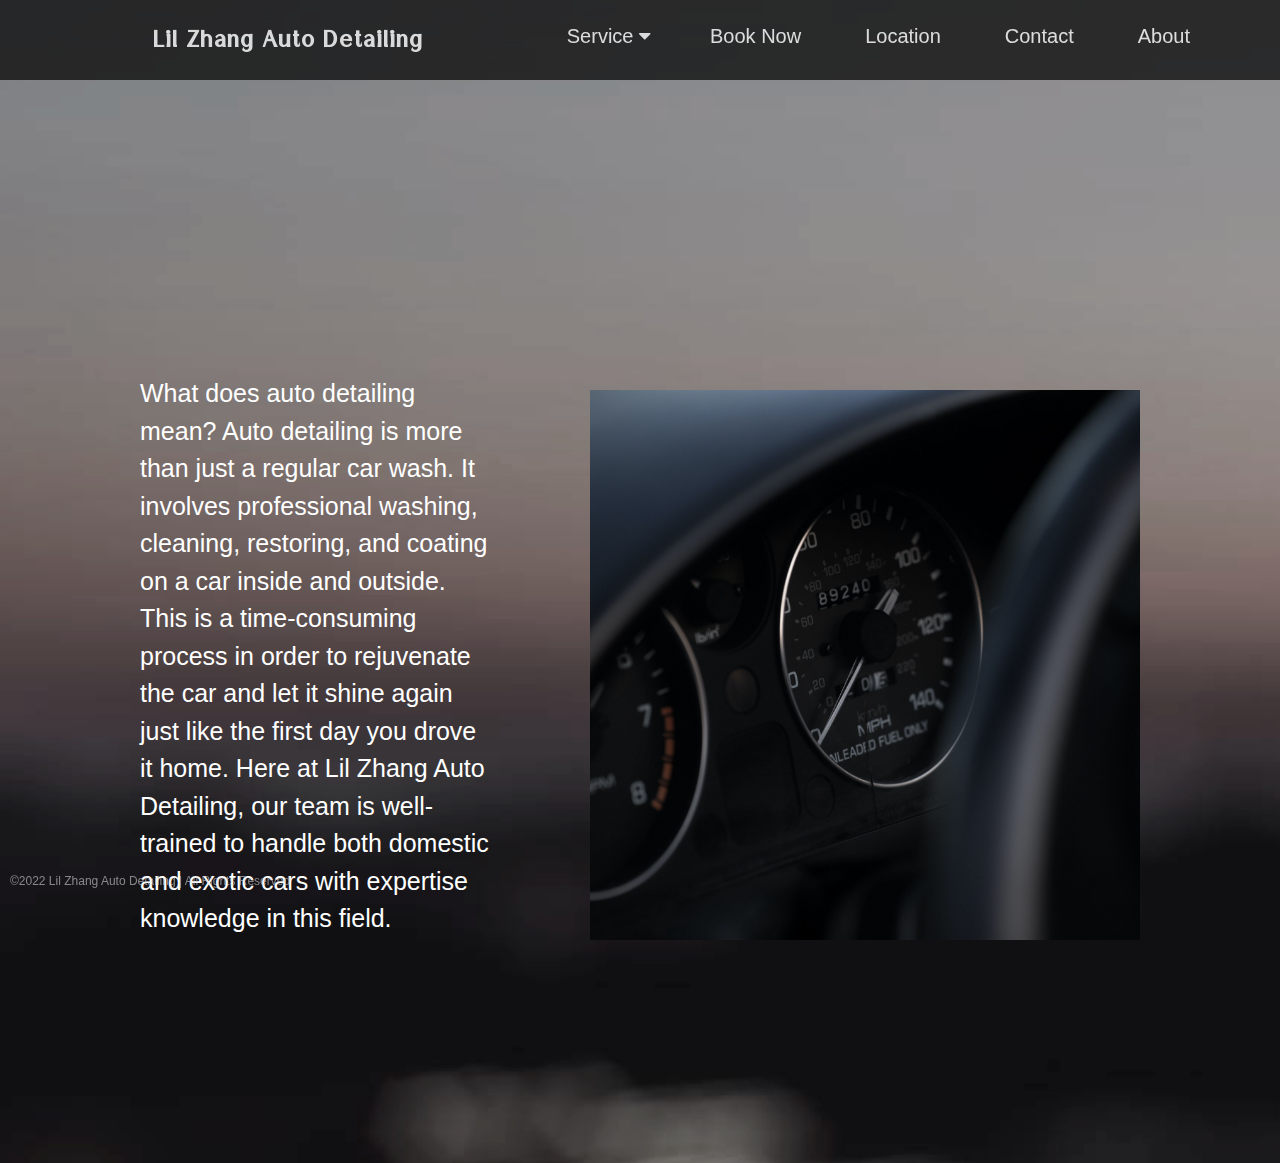
<file: index.html>
<!DOCTYPE html PUBLIC>
<html>

<head>
	<title>Lil Zhang Auto Detailing</title>
	<meta name="viewport" content="width=device-width, initial-scale=1" http-equiv="content-type" content="text/html; charset=utf-8" />
	<link href="css/master.css" rel="stylesheet" type="text/css" />
	<link href="https://cdnjs.cloudflare.com/ajax/libs/font-awesome/4.7.0/css/font-awesome.min.css" rel="stylesheet" type="text/css">
	<script src="scripts/rotating.js"></script>
</head>

<body onload="startRotation()">
	<div class="banner">
		<a href="http://www.zhangauto.com/"><img src="images\banner\banner.png" class="title"/></a>
		
		<nav>
			<div class="dropdown">
				<button class="dropbtn">Service 
					<i class="fa fa-caret-down"></i>
				</button>
				<div class="dropdown-content">
					<a href="detailing.html">Detailing</a>
					<a href="polishing.html">Polishing</a>
					<a href="coating.html">Ceramic Coating</a>
				</div>
			</div>
			<li><a href="schedule.html">Book Now</a></li>
			<li><a href="location.html">Location</a></li>
			<li><a href="contact.html">Contact</a></li>
			<li><a href="about.html">About</a></li>
		</nav>   
	</div>

	<div class="container">
		
		<div id="bio">	
		<div id="rotatepic">
			<img id="rotatingimg" src="images/home/r1.jpg" alt="Detailing Photo" width="550" height="550"/>
		</div>
			<p>What does auto detailing mean? Auto detailing is more than just a regular car wash. It involves professional washing, cleaning, restoring, and coating on a car inside and outside. This is a time-consuming process in order to rejuvenate the car and let it shine again just like the first day you drove it home. Here at Lil Zhang Auto Detailing, our team is well-trained to handle both domestic and exotic cars with expertise knowledge in this field.</p>
		</div>			
	</div>

	<footer>
		<p>&copy;2022 Lil Zhang Auto Detailing | All Rights Reserved</p>
	</footer>

</body>
</html>
</file>
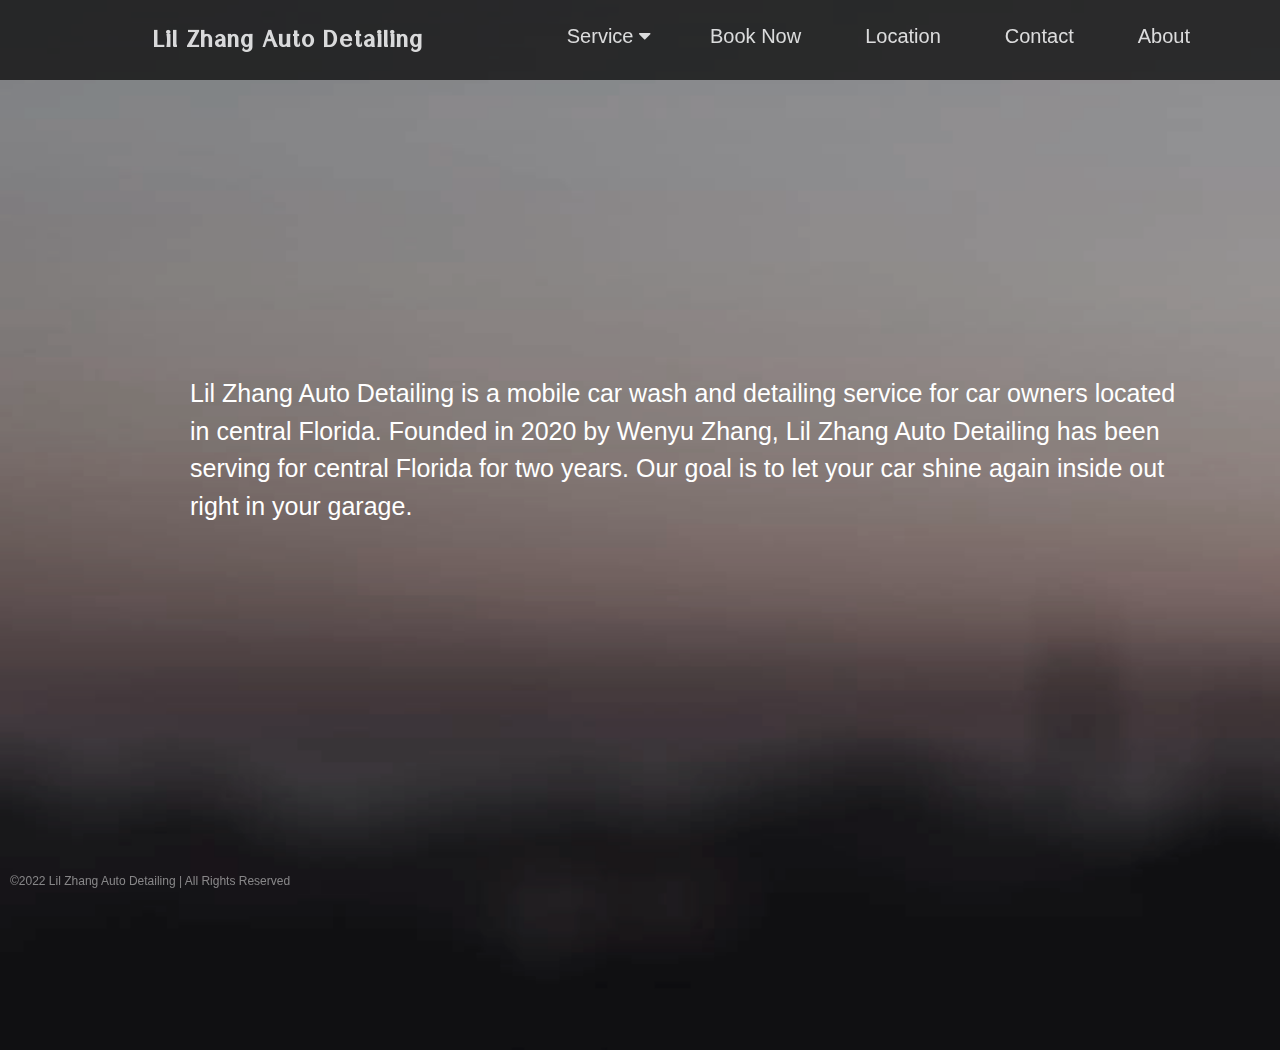
<file: about.html>
<!DOCTYPE html PUBLIC>
<html>

<head>
	<title>Lil Zhang Auto Detailing</title>
	<meta name="viewport" content="width=device-width, initial-scale=1" http-equiv="content-type" content="text/html; charset=utf-8" />
	<link href="css/master.css" rel="stylesheet" type="text/css" />
	<link href="https://cdnjs.cloudflare.com/ajax/libs/font-awesome/4.7.0/css/font-awesome.min.css" rel="stylesheet" type="text/css">
</head>

<body>
	<div class="banner">
		<a href="http://www.zhangauto.com/"><img src="images\banner\banner.png" class="title"/></a>

		<nav>
			<div class="dropdown">
				<button class="dropbtn">Service 
					<i class="fa fa-caret-down"></i>
				</button>
				<div class="dropdown-content">
					<a href="detailing.html">Detailing</a>
					<a href="polishing.html">Polishing</a>
					<a href="coating.html">Ceramic Coating</a>
				</div>
			</div>
			<li><a href="schedule.html">Book Now</a></li>
			<li><a href="location.html">Location</a></li>
			<li><a href="contact.html">Contact</a></li>
			<li><a href="about.html">About</a></li>
		</nav>      
	</div>

	<div class="container">

		<div class="about">		
			<div id="bio">	
				<p>Lil Zhang Auto Detailing is a mobile car wash and detailing service for car owners located in central Florida. Founded in 2020 by Wenyu Zhang, Lil Zhang Auto Detailing has been serving for central Florida for two years. Our goal is to let your car shine again inside out right in your garage.</p>
			</div>			
		</div>

	</div>
	
	<footer>
		<p>&copy;2022 Lil Zhang Auto Detailing | All Rights Reserved</p>
	</footer>

</body>
</html>
</file>
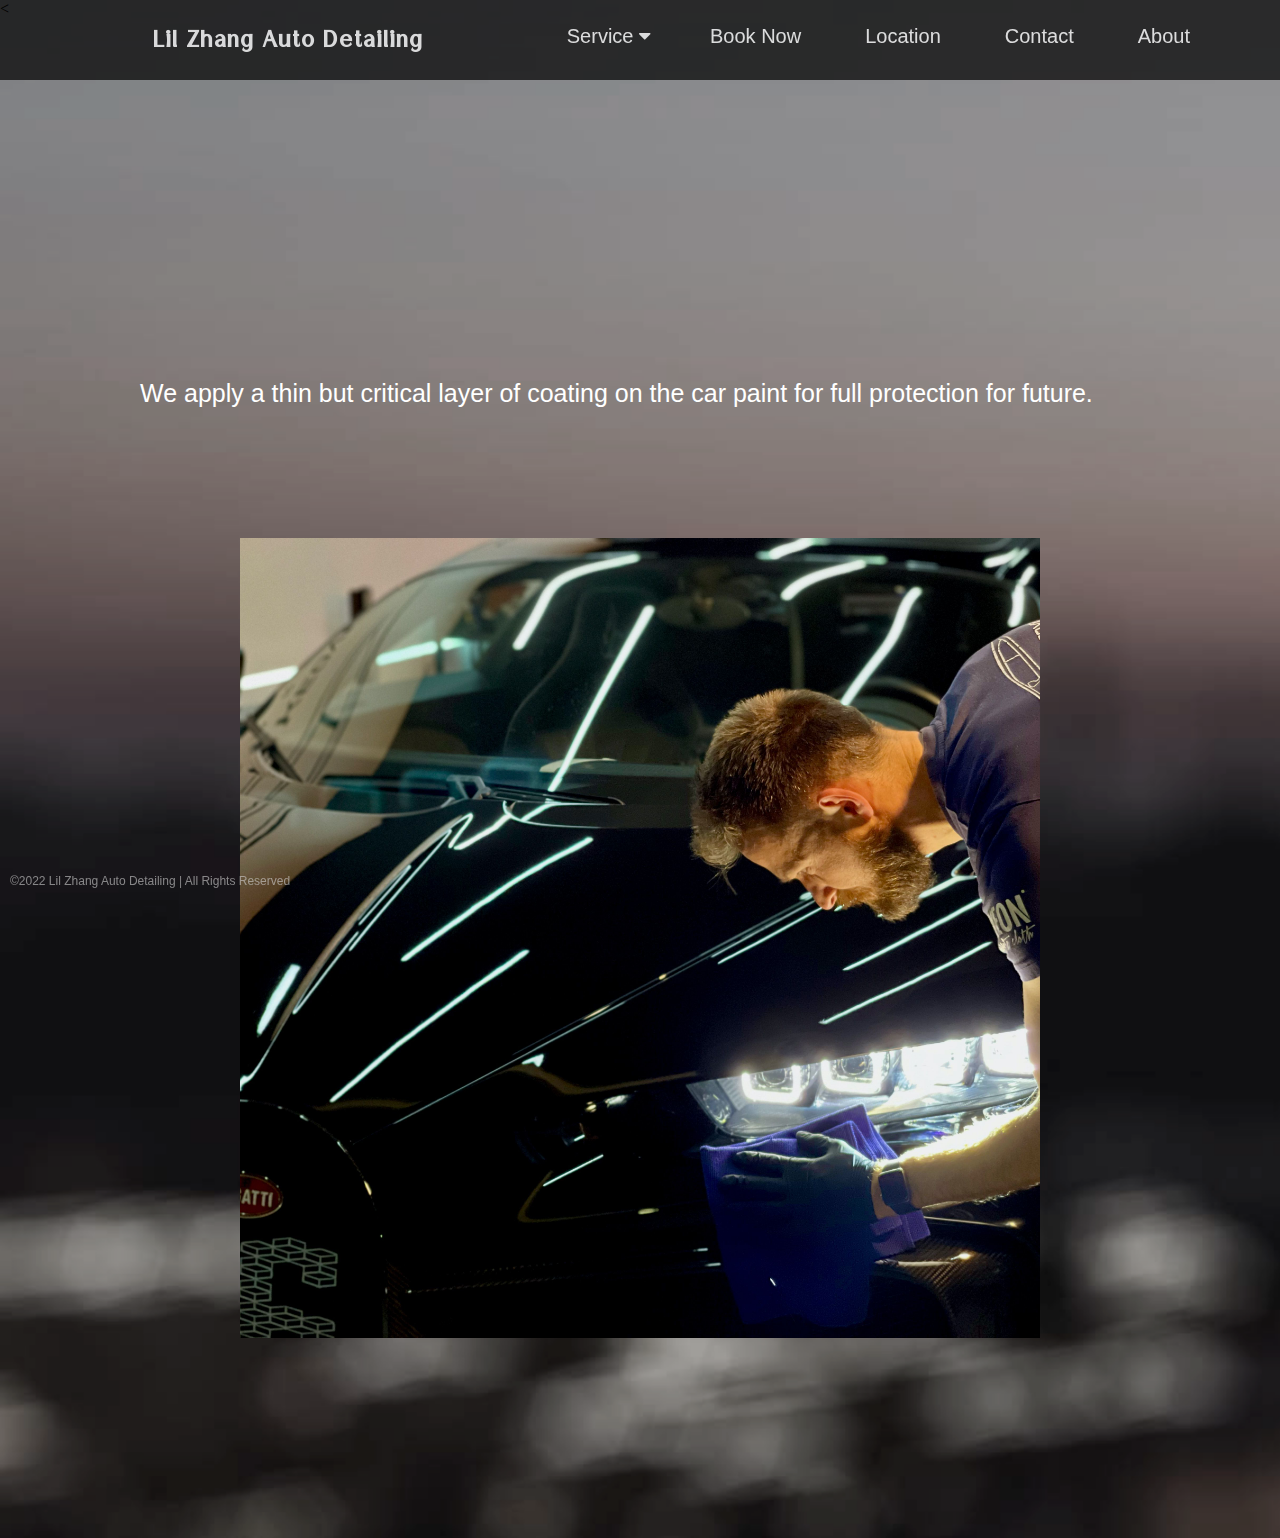
<file: coating.html>
<!DOCTYPE html PUBLIC>
<html>

<head>
	<title>Lil Zhang Auto Detailing</title>
	<meta name="viewport" content="width=device-width, initial-scale=1" http-equiv="content-type" content="text/html; charset=utf-8" />
	<link href="css/master.css" rel="stylesheet" type="text/css" />
	<link href="https://cdnjs.cloudflare.com/ajax/libs/font-awesome/4.7.0/css/font-awesome.min.css" rel="stylesheet" type="text/css">
</head>

<body>
	<div class="banner">
		<a href="http://www.zhangauto.com/"><img src="images\banner\banner.png" class="title"/></a>

		<nav>
			<div class="dropdown">
				<button class="dropbtn">Service 
					<i class="fa fa-caret-down"></i>
				</button>
				<div class="dropdown-content">
					<a href="detailing.html">Detailing</a>
					<a href="polishing.html">Polishing</a>
					<a href="coating.html">Ceramic Coating</a>
				</div>
			</div>
			<li><a href="schedule.html">Book Now</a></li>
			<li><a href="location.html">Location</a></li>
			<li><a href="contact.html">Contact</a></li>
			<li><a href="about.html">About</a></li>
		</nav>       
	</div>

	<div class="container">
		<div id="bio">				
			<p>We apply a thin but critical layer of coating on the car paint for full protection for future.</p>
			<div id="map">
				<img src="images/service/coating.jpg" alt="Detailing Photo" width="800" height="800"/>
			</div>
		</div>				
	</div>

	<<footer>
		<p>&copy;2022 Lil Zhang Auto Detailing | All Rights Reserved</p>
	</footer>

</body>
</html>
</file>
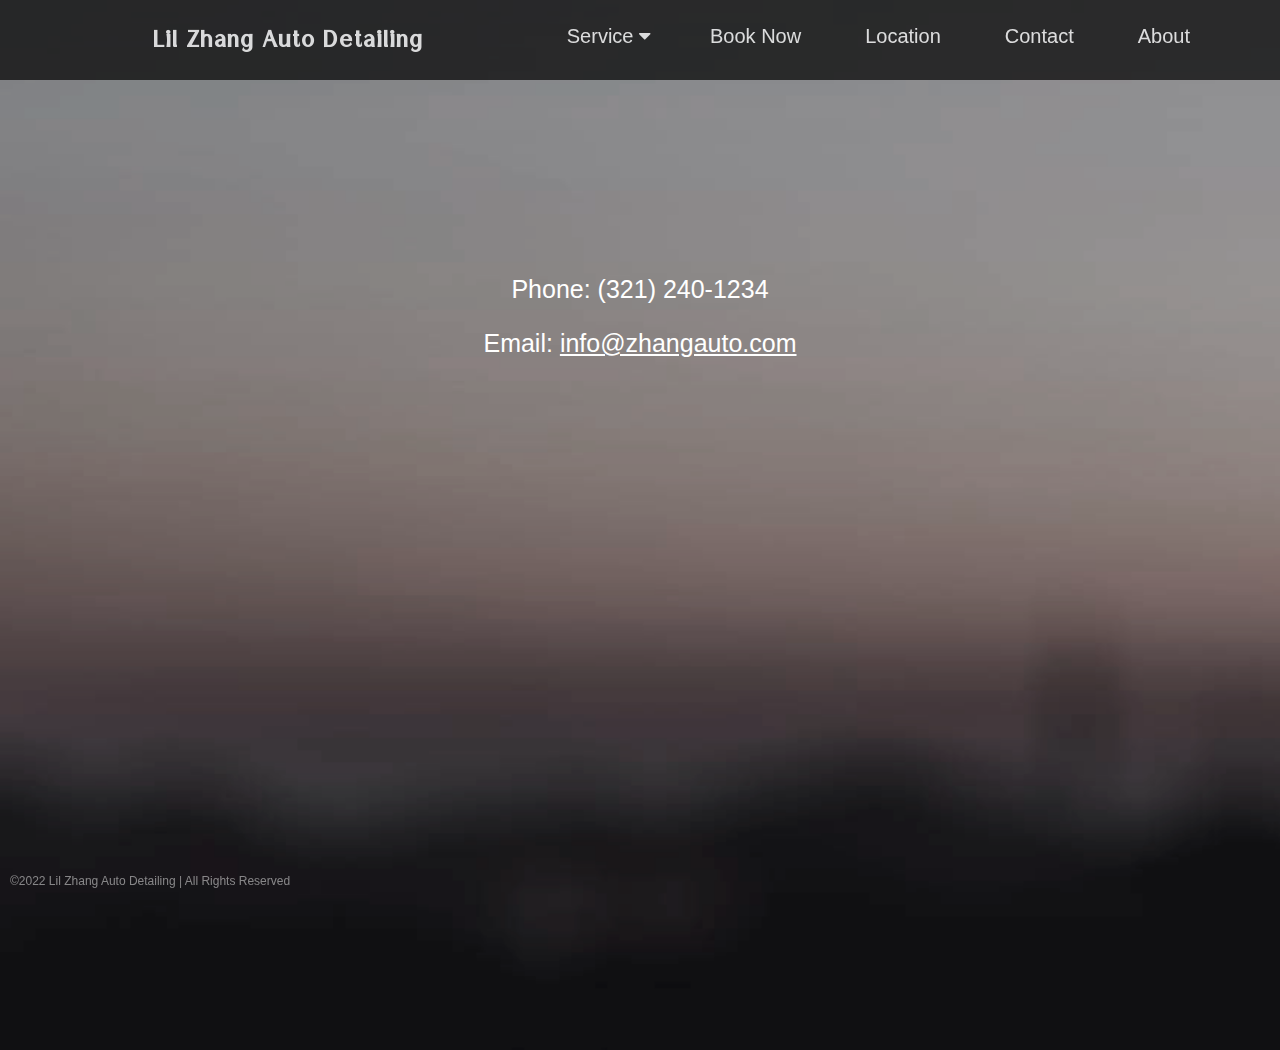
<file: contact.html>
<!DOCTYPE html PUBLIC>
<html>

<head>
	<title>Lil Zhang Auto Detailing</title>
	<meta name="viewport" content="width=device-width, initial-scale=1" http-equiv="content-type" content="text/html; charset=utf-8" />
	<link href="css/master.css" rel="stylesheet" type="text/css" />
	<link href="https://cdnjs.cloudflare.com/ajax/libs/font-awesome/4.7.0/css/font-awesome.min.css" rel="stylesheet" type="text/css">
</head>

<body>
	<div class="banner">
		<a href="http://www.zhangauto.com/"><img src="images\banner\banner.png" class="title"/></a>

		<nav>
			<div class="dropdown">
				<button class="dropbtn">Service 
					<i class="fa fa-caret-down"></i>
				</button>
				<div class="dropdown-content">
					<a href="detailing.html">Detailing</a>
					<a href="polishing.html">Polishing</a>
					<a href="coating.html">Ceramic Coating</a>
				</div>
			</div>
			<li><a href="schedule.html">Book Now</a></li>
			<li><a href="location.html">Location</a></li>
			<li><a href="contact.html">Contact</a></li>
			<li><a href="about.html">About</a></li>
		</nav>        
	</div>

	<div class="container">
		<div id="email">
			<p>Phone: (321) 240-1234</p>
			<p>Email: <a href="mailto:info@zhangauto.com" target="_top">info@zhangauto.com</a></p>
		</div>
	
	</div>

	<footer>
		<p>&copy;2022 Lil Zhang Auto Detailing | All Rights Reserved</p>
	</footer>

</body>
</html>
</file>
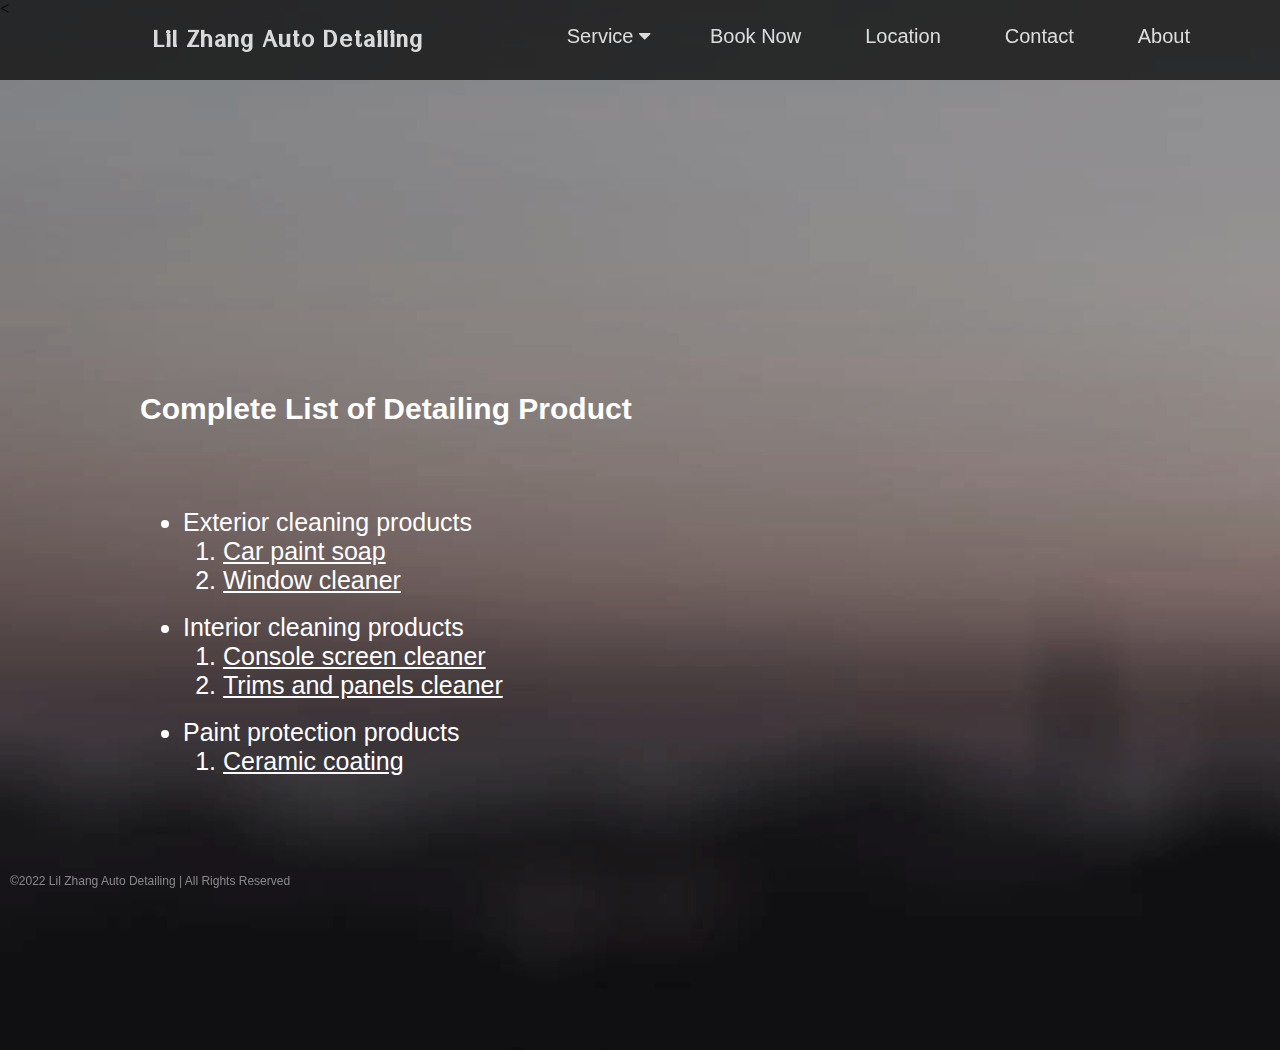
<file: detailing.html>
<!DOCTYPE html PUBLIC>
<html>

<head>
	<title>Lil Zhang Auto Detailing</title>
	<meta name="viewport" content="width=device-width, initial-scale=1" http-equiv="content-type" content="text/html; charset=utf-8" />
	<link href="css/master.css" rel="stylesheet" type="text/css" />
	<link href="https://cdnjs.cloudflare.com/ajax/libs/font-awesome/4.7.0/css/font-awesome.min.css" rel="stylesheet" type="text/css">
</head>

<body>
	<div class="banner">
		<a href="http://www.zhangauto.com/"><img src="images\banner\banner.png" class="title"/></a>

		<nav>
			<div class="dropdown">
				<button class="dropbtn">Service 
					<i class="fa fa-caret-down"></i>
				</button>
				<div class="dropdown-content">
					<a href="detailing.html">Detailing</a>
					<a href="polishing.html">Polishing</a>
					<a href="coating.html">Ceramic Coating</a>
				</div>
			</div>
			<li><a href="schedule.html">Book Now</a></li>
			<li><a href="location.html">Location</a></li>
			<li><a href="contact.html">Contact</a></li>
			<li><a href="about.html">About</a></li>
		</nav>
	</div>

	<div class="container">
	<div id="bio">
        	<h4 class="ProductHeader">Complete List of Detailing Product</h4>
       	 <table><tbody><tr><td>
        <ul>
        	<li>Exterior cleaning products<ol>
			<li><a href="scripts/category.php">Car paint soap</a></li>
			<li><a href="pages/category.php">Window cleaner</a></li>
			
</ol></li></br>

		<li>Interior cleaning products<ol>
			<li><a href="pages/category.php">Console screen cleaner</a></li>
			<li><a href="pages/category.php">Trims and panels cleaner</a></li>
		</ol></li></br>
		<li>Paint protection products<ol>
		<li><a href="pages/category.php">Ceramic coating</a></li>
</ul></td></br>
		</td></tr></tbody>
		</table>      
	</div>
	</div>

	<<footer>
		<p>&copy;2022 Lil Zhang Auto Detailing | All Rights Reserved</p>
	</footer>

</body>
</html>
</file>
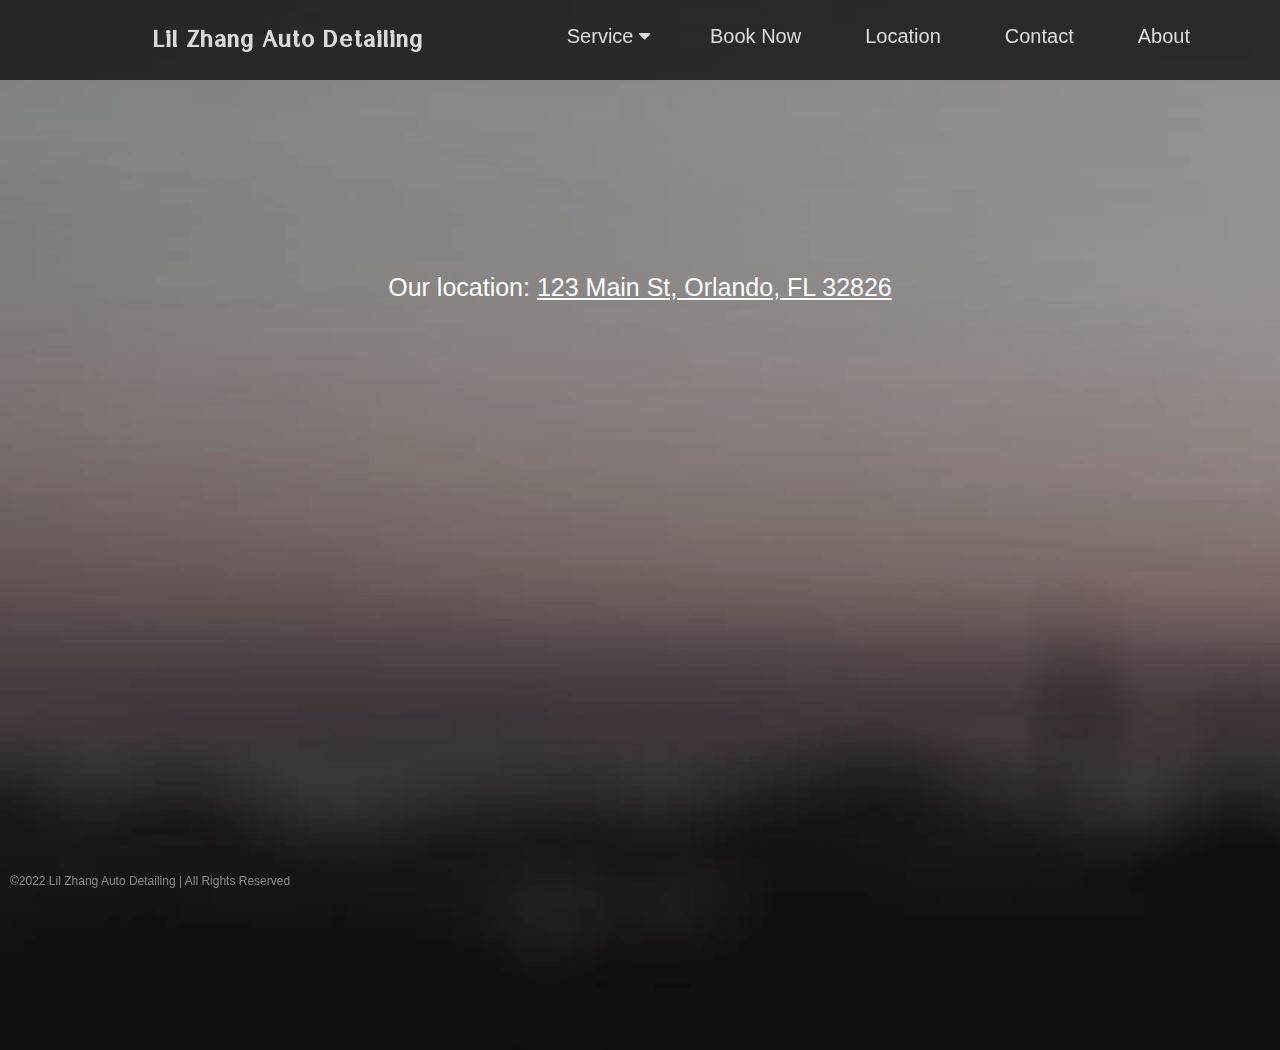
<file: location.html>
<!DOCTYPE html PUBLIC>
<html>

<head>
	<title>Lil Zhang Auto Detailing</title>
	<meta name="viewport" content="width=device-width, initial-scale=1" http-equiv="content-type" content="text/html; charset=utf-8" />
	<link href="css/master.css" rel="stylesheet" type="text/css" />
	<link href="https://cdnjs.cloudflare.com/ajax/libs/font-awesome/4.7.0/css/font-awesome.min.css" rel="stylesheet" type="text/css">
</head>

<body>
	<div class="banner">
		<a href="http://www.zhangauto.com/"><img src="images\banner\banner.png" class="title"/></a>

		<nav>
			<div class="dropdown">
				<button class="dropbtn">Service 
					<i class="fa fa-caret-down"></i>
				</button>
				<div class="dropdown-content">
					<a href="#">Detailing</a>
					<a href="#">Polishing</a>
					<a href="#">Ceramic Coating</a>
				</div>
			</div>
			<li><a href="schedule.html">Book Now</a></li>
			<li><a href="location.html">Location</a></li>
			<li><a href="contact.html">Contact</a></li>
			<li><a href="about.html">About</a></li>
		</nav>    
	</div>

	<div class="container">
		<div id="map">
		<p>Our location: <a href="https://goo.gl/maps/dV4KMyehCB335Q276" target="_blank">123 Main St, Orlando, FL 32826</a></p>
		<iframe src="https://www.google.com/maps/embed?pb=!1m18!1m12!1m3!1d224444.05442447!2d-81.48274965349412!3d28.481403209897483!2m3!1f0!2f0!3f0!3m2!1i1024!2i768!4f13.1!3m3!1m2!1s0x88e773d8fecdbc77%3A0xac3b2063ca5bf9e!2sOrlando%2C%20FL!5e0!3m2!1sen!2sus!4v1658636874132!5m2!1sen!2sus" width="600" height="450" style="border:0;" allowfullscreen="" loading="lazy" referrerpolicy="no-referrer-when-downgrade"></iframe>
		</div>
	
	</div>

	<footer>
		<p>&copy;2022 Lil Zhang Auto Detailing | All Rights Reserved</p>
	</footer>

</body>
</html>
</file>
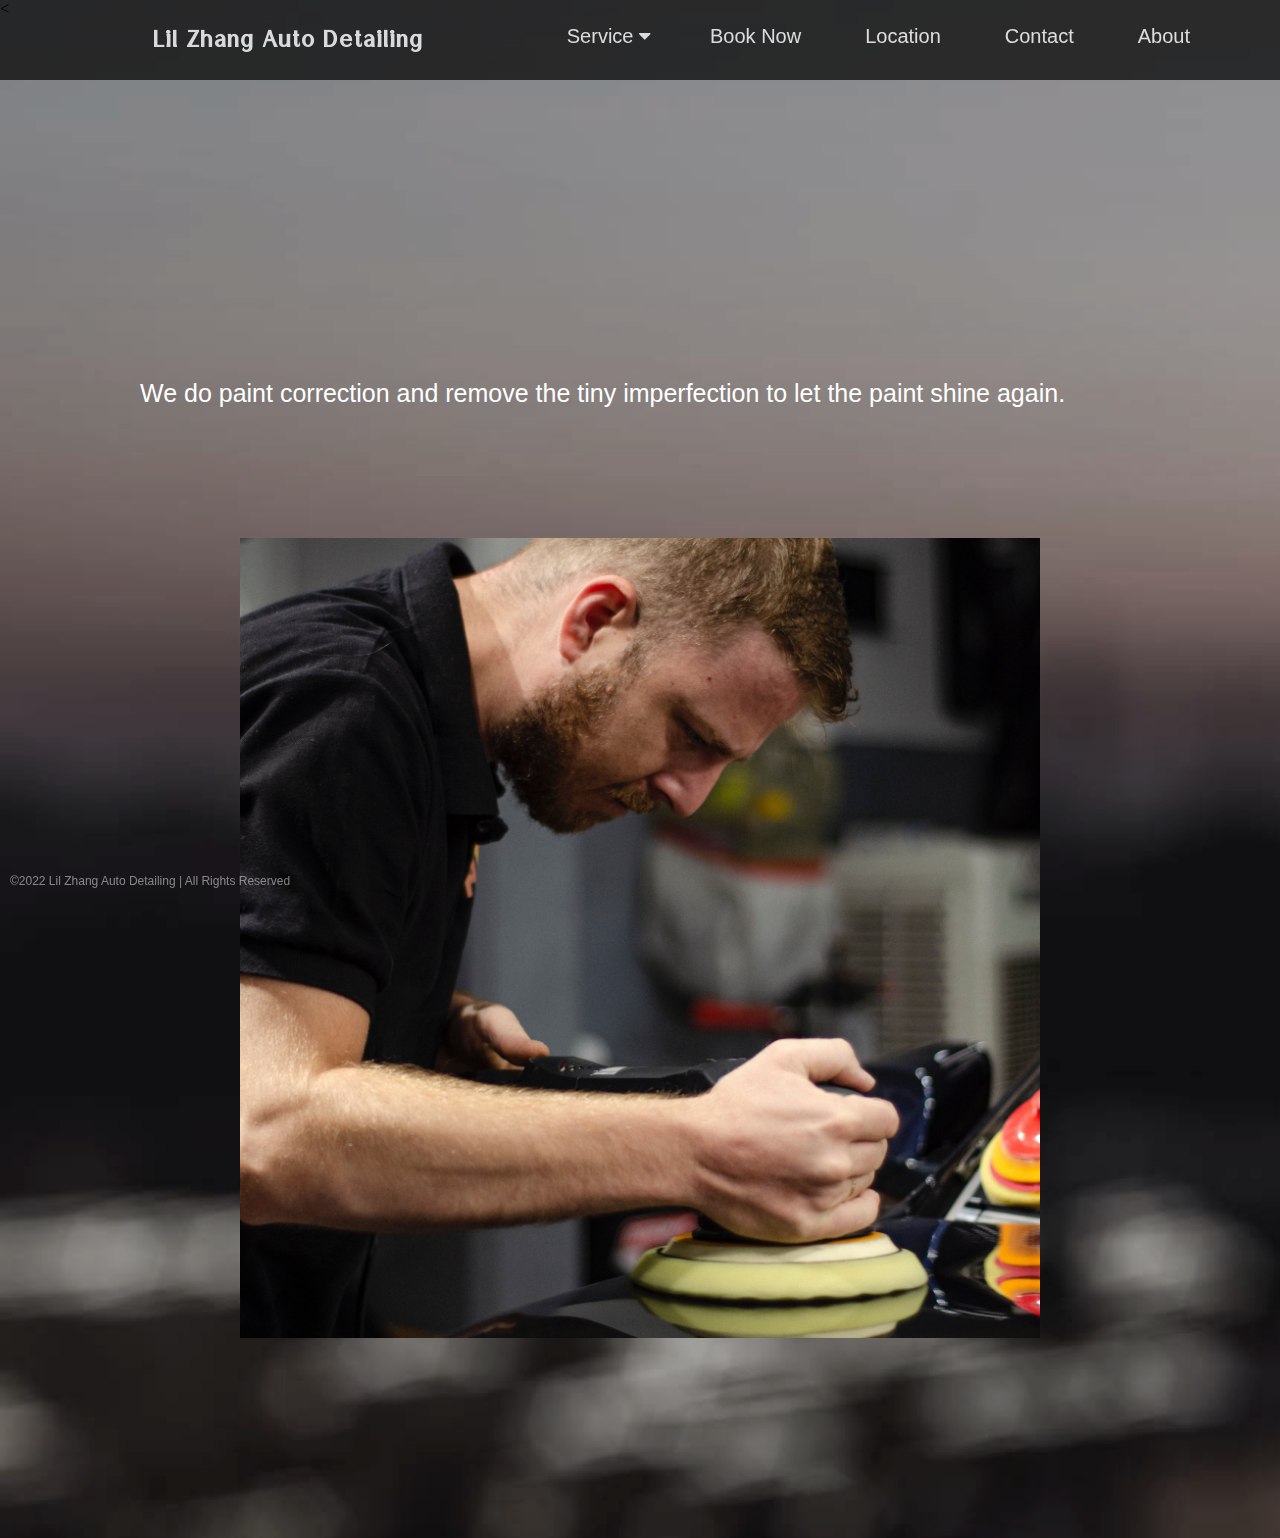
<file: polishing.html>
<!DOCTYPE html PUBLIC>
<html>

<head>
	<title>Lil Zhang Auto Detailing</title>
	<meta name="viewport" content="width=device-width, initial-scale=1" http-equiv="content-type" content="text/html; charset=utf-8" />
	<link href="css/master.css" rel="stylesheet" type="text/css" />
	<link href="https://cdnjs.cloudflare.com/ajax/libs/font-awesome/4.7.0/css/font-awesome.min.css" rel="stylesheet" type="text/css">
</head>

<body>
	<div class="banner">
		<a href="http://www.zhangauto.com/"><img src="images\banner\banner.png" class="title"/></a>

		<nav>
			<div class="dropdown">
				<button class="dropbtn">Service 
					<i class="fa fa-caret-down"></i>
				</button>
				<div class="dropdown-content">
					<a href="detailing.html">Detailing</a>
					<a href="polishing.html">Polishing</a>
					<a href="coating.html">Ceramic Coating</a>
				</div>
			</div>
			<li><a href="schedule.html">Book Now</a></li>
			<li><a href="location.html">Location</a></li>
			<li><a href="contact.html">Contact</a></li>
			<li><a href="about.html">About</a></li>
		</nav>       
	</div>

	<div class="container">
		<div id="bio">				
			<p>We do paint correction and remove the tiny imperfection to let the paint shine again.</p>
			<div id="map">
				<img src="images/service/polishing.jpg" alt="Detailing Photo" width="800" height="800"/>
			</div>
		</div>	
	</div>

	<<footer>
		<p>&copy;2022 Lil Zhang Auto Detailing | All Rights Reserved</p>
	</footer>

</body>
</html>
</file>
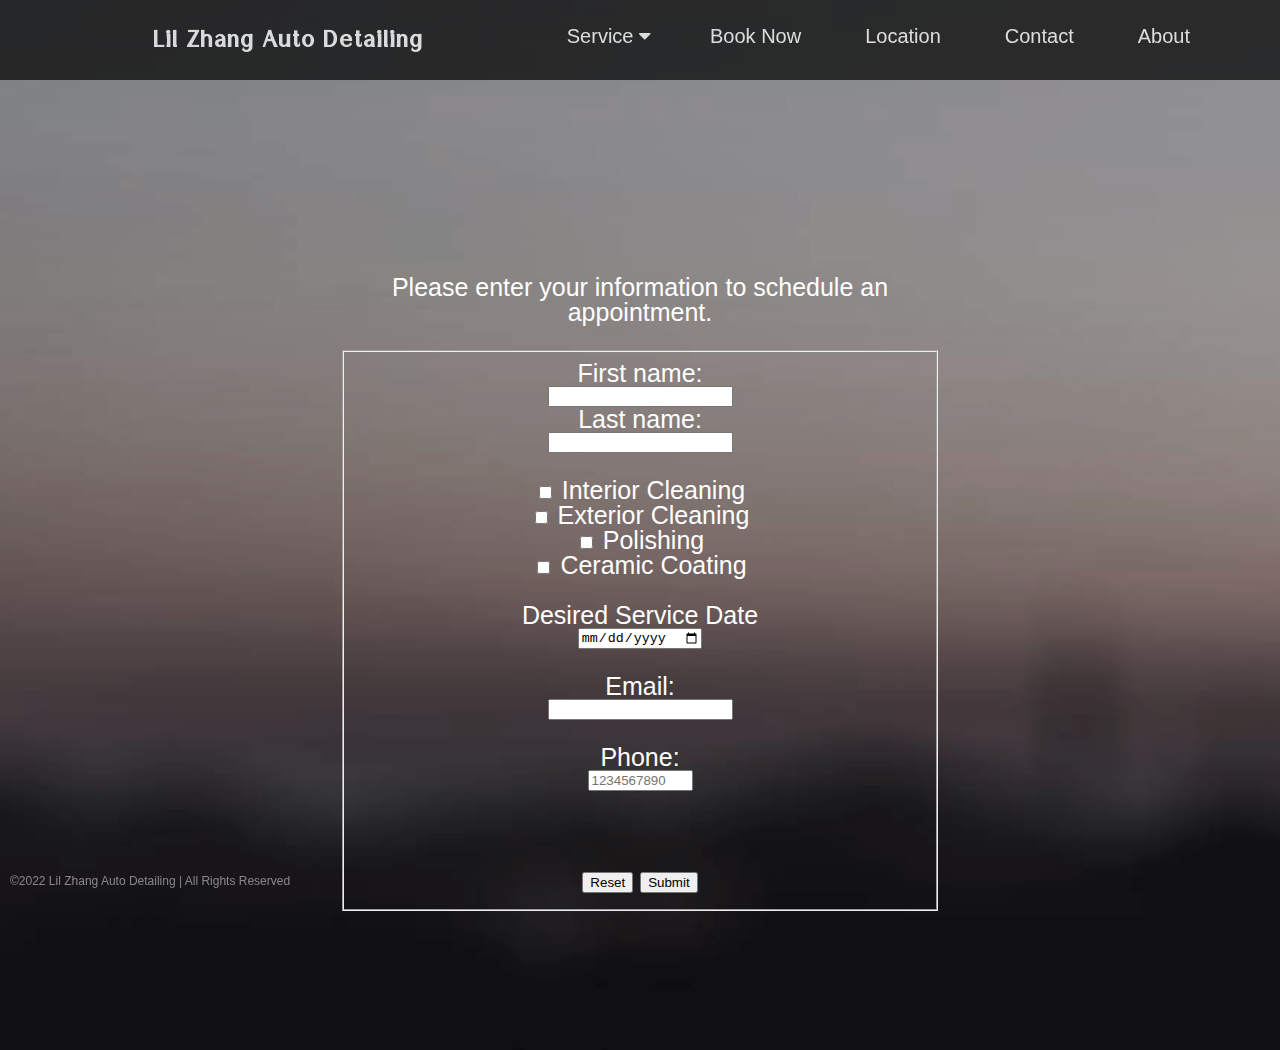
<file: schedule.html>
<!DOCTYPE html PUBLIC>
<html>

<head>
	<title>Lil Zhang Auto Detailing</title>
	<meta name="viewport" content="width=device-width, initial-scale=1" http-equiv="content-type" content="text/html; charset=utf-8" />
	<link href="css/master.css" rel="stylesheet" type="text/css" />
	<link href="https://cdnjs.cloudflare.com/ajax/libs/font-awesome/4.7.0/css/font-awesome.min.css" rel="stylesheet" type="text/css">
</head>

<body>
	<div class="banner">
		<a href="http://www.zhangauto.com/"><img src="images\banner\banner.png" class="title"/></a>

		<nav>
			<div class="dropdown">
				<button class="dropbtn">Service 
					<i class="fa fa-caret-down"></i>
				</button>
				<div class="dropdown-content">
					<a href="detailing.html">Detailing</a>
					<a href="polishing.html">Polishing</a>
					<a href="coating.html">Ceramic Coating</a>
				</div>
			</div>
			<li><a href="schedule.html">Book Now</a></li>
			<li><a href="location.html">Location</a></li>
			<li><a href="contact.html">Contact</a></li>
			<li><a href="about.html">About</a></li>
		</nav>       
	</div>

	<div class="container">
		
		<div id="form">
			<form target="_self">			
			<p>Please enter your information to schedule an appointment.</p>
			<fieldset>
 				<label for="firstname">First name:</label><br>
			 	<input type="text" id="fname" name="fname" value=""><br>
				<label for="lastname">Last name:</label><br>
				<input type="text" id="lname" name="lname" value=""><br><br>
				 <input type="checkbox">
				 <label for="service1">Interior Cleaning</label><br>
				 <input type="checkbox">
				 <label for="service2">Exterior Cleaning</label><br>
				 <input type="checkbox">
				 <label for="service3">Polishing</label><br>
				 <input type="checkbox">
				 <label for="service4">Ceramic Coating</label><br></br>
				 <label for="date">Desired Service Date</label></br>
  <input type="date" id="day" name="day"><br></br>
				<label for="email">Email:</label><br>
				<input type="email" id="bookemail" name="email" value=""></br></br>
				<label for="phone">Phone:</label><br>
  <input type="tel" placeholder="1234567890" maxlength="10" size="10"><br></br></br><br>
  				<input type="reset">
				<input type="submit" value="Submit">
			
			</fieldset>
			</form>
		</div>
	
	</div>

	<footer>
		<p>&copy;2022 Lil Zhang Auto Detailing | All Rights Reserved</p>
	</footer>

</body>
</html>
</file>
<file: css/master.css>
body {
    background-image: url(../images/cover/cover-dbw.png);
    background-size: 5000px;
    background-repeat: no-repeat;
    margin: auto;
    background-attachment: fixed;    
}

h4{
	color: white;
	text-align: left;
	font-family: "Segoe UI Semibold", Segoe, sans-serif;
	font-size: 30;
}

.container {
	position: absolute;
	margin-top: 150px;
	margin-bottom: 450px;
	width: 100%;
	height: 100%;
	border: 0px solid yellow;
}

.banner {
	width: 100%;
	height: 80px;
	position: fixed;	
	border: 0px solid white;
	background-color: black;
	opacity: 0.7;
	z-index : 1
}

.title{	
	position: fixed;
	width: 300px;
	margin: 0px 40px;
	padding: 10px 100px;
	border: 0px solid gray	
}

nav{
	clear: both;
	position: relative;
	margin: 0px 0px 0px 400px;		
	padding: 20px 30px 0px 90px;
	border: 0px solid white;
	float: right;	
}

nav li {
    	display:inline-block;
	font-family: "Segoe UI Regular", Segoe, sans-serif;
	font-size: 20px;	
	padding-right: 60px;	
	padding-top: 5px;
}

nav li a {    
    	text-align: center;
  	text-decoration: none;  	
}

ul li{

	font-family: "Segoe UI Semibold", Segoe, sans-serif;
	font-size: 25px;
	color: white;
}

.dropdown {
  float: left;
  overflow: hidden;
}

.dropdown .dropbtn {
  border: none;
  outline: none;
  padding-top: 5px;
  padding-right: 60px;
  color: white;
  background-color: inherit;
  font-family: "Segoe UI Regular", Segoe, sans-serif;
  font-size: 20px;
  clear: both;
}

.dropdown-content {
  display: none;
  position: absolute;
  background-color: black;
  min-width: 160px;
  box-shadow: 0px 8px 16px 0px rgba(0,0,0,0.2);
  font-family: "Segoe UI Regular", Segoe, sans-serif;
  font-size: 20px;
  z-index: 1;
}

.dropdown-content a {
  float: none;
  color: white;
  padding: 12px 16px;
  text-decoration: none;
  display: block;
  text-align: left;
}

.dropdown-content a:hover {
  color: lightgray;
}

.dropdown:hover .dropdown-content {
  display: block;
}

a:link {
	color: white	
}

a:visited {
	color: white
}

a:hover {
	color: lightgray;
}

a:active{
		color: white;
}

.placeholder{
	height: 520px;
	border: 0px solid pink
}

.home-title-cover {
	margin: 0px auto;
	margin-top: 80px;
	display: table;
	position: relative;	
	width: 1000px;
	height: 563px;
	border: 0px solid pink
}

.home-title-cover p {
	font-family: "Segoe UI Regular", Segoe, sans-serif;
	font-size: 23px;
	text-align: center; 

}

.home-title-cover:hover .works-title {
	visibility: visible;
	opacity: 0.9
}

#rotatingimg {
	position: relative;
	float: right;
	margin: auto;
	padding-left: 100px;
	padding-top: 40px;	
}

#map {
	position: relative;
	margin: auto;
	padding-top: 100px;	
	color: white;
	border: 0px solid;
	font-family: "Segoe UI Regular", Segoe, sans-serif;
	font-size: 25px;
	text-align: center;
	line-height: 100%;
}

.about{
	margin: auto;
	width: 900px;
	height: auto;
	border: 0px solid green;
}

.about img{
	display: block;
	position: absolute;
	margin-left: 150px;
	border: 0px solid white;	
}

#form {
	position: relative;
	margin: auto;
	padding-top: 100px;;
	width: 600px;	
	color: white;
	border: 0px solid;
	font-family: "Segoe UI Regular", Segoe, sans-serif;
	font-size: 25px;
	text-align: center;
	line-height: 100%;
}

#bio {
	position: relative;
	margin: auto;
	padding: 200px 0px;
	width: 1000px;	
	color: white;
	border: 0px solid cyan ;
	font-family: "Segoe UI Regular", Segoe, sans-serif;
	font-size: 25px;
	text-align: left;
	line-height: 150%;
}

#email {
	text-align: center;
	display: block;
	color: white;
	margin: auto;
	padding-top: 100px;
	font-family: "Segoe UI Regular", Segoe, sans-serif;
	font-size: 25px;
}

footer{
	position: fixed;
	text-align: left;
	padding-left: 10px;	
	bottom: 0px;
	color: lightgray;
	opacity: 0.6;
	font-family: "Segoe UI Regular", Segoe, sans-serif;
	font-size:12px;
}
</file>
